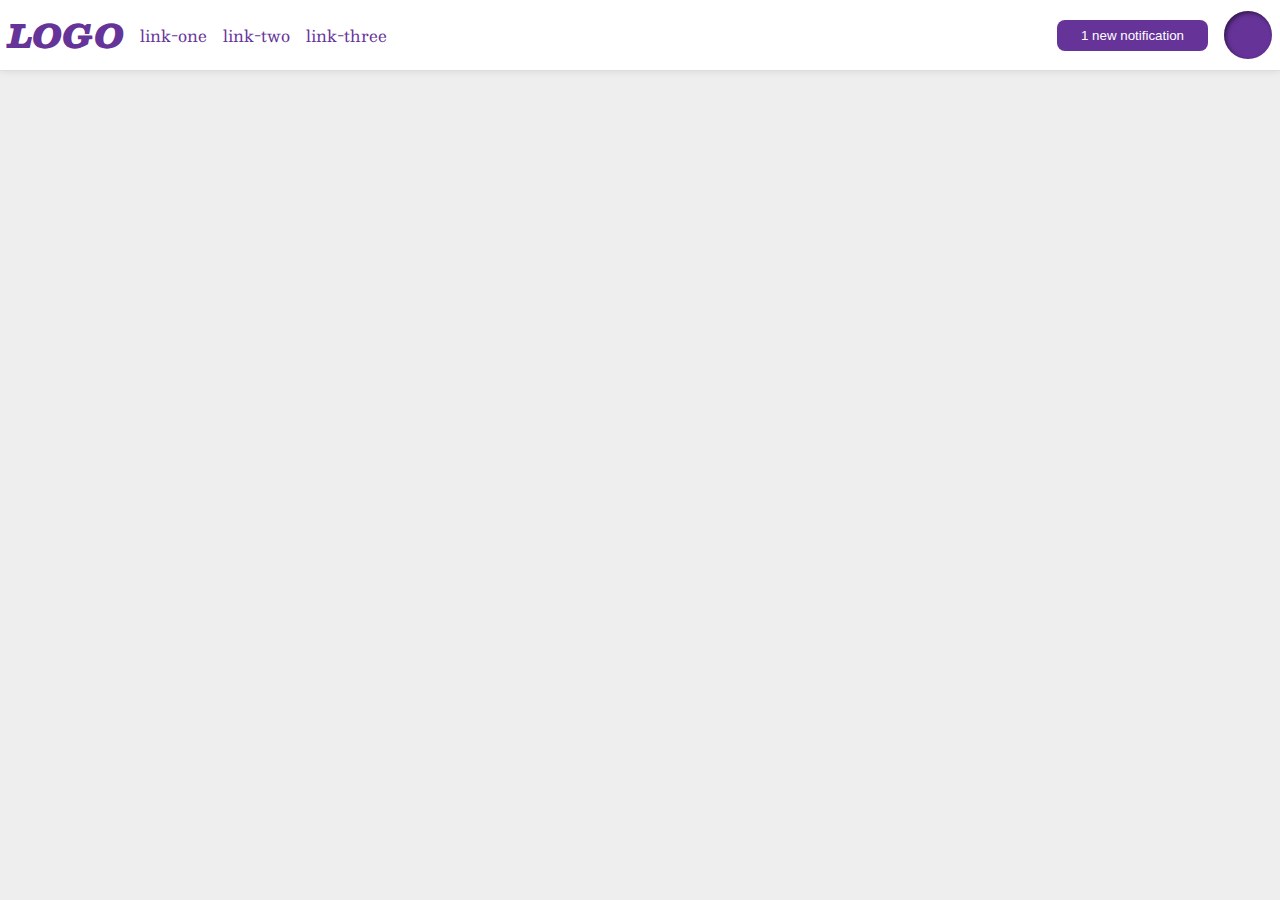
<file: flex/03-flex-header-2/index.html>
<!DOCTYPE html>
<html lang="en">
  <head>
    <meta charset="UTF-8">
    <meta http-equiv="X-UA-Compatible" content="IE=edge">
    <meta name="viewport" content="width=device-width, initial-scale=1.0">
    <title>Flex Header 2</title>
    <link rel="stylesheet" href="style.css">
  </head>
  <body>
    <div class="header">
      <div class="left">
        <div class="logo">
          LOGO
        </div>
        <ul class="links">
          <li><a href="google.com">link-one</a></li>
          <li><a href="google.com">link-two</a></li>
          <li><a href="google.com">link-three</a></li>
        </ul>
      </div>
      <div class="right">
        <button class="notifications">
          1 new notification
        </button>
        <div class="profile-image"></div>
      </div>
    </div>
  </body>
</html>
</file>
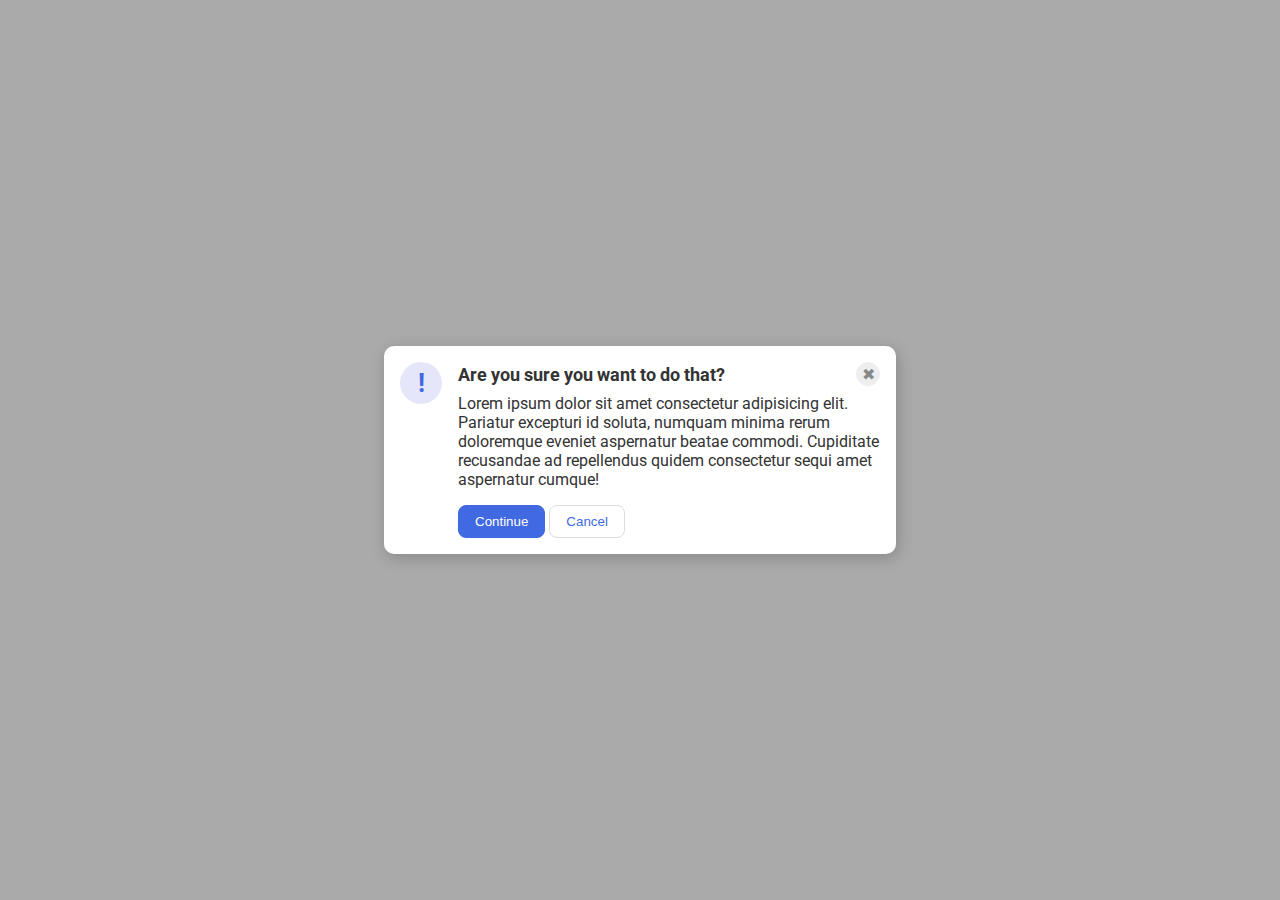
<file: flex/05-flex-modal/index.html>
<!DOCTYPE html>
<html lang="en">
  <head>
    <meta charset="UTF-8">
    <meta http-equiv="X-UA-Compatible" content="IE=edge">
    <meta name="viewport" content="width=device-width, initial-scale=1.0">
    <link rel="stylesheet" href="style.css">
    <title>Modal</title>
  </head>
  <body>
    <div class="modal">
      <div class="icon">!</div>
      <div class="right">

        <div class="info-header">
          <div class="header">Are you sure you want to do that?</div>
          <button class="close-button">✖</button>
        </div>
        <div class="text">Lorem ipsum dolor sit amet consectetur adipisicing elit. Pariatur excepturi id soluta, numquam minima rerum doloremque eveniet aspernatur beatae commodi. Cupiditate recusandae ad repellendus quidem consectetur sequi amet aspernatur cumque!</div>
        <button class="continue">Continue</button>
        <button class="cancel">Cancel</button>
      </div>
    </div>
  </body>
</html>
</file>
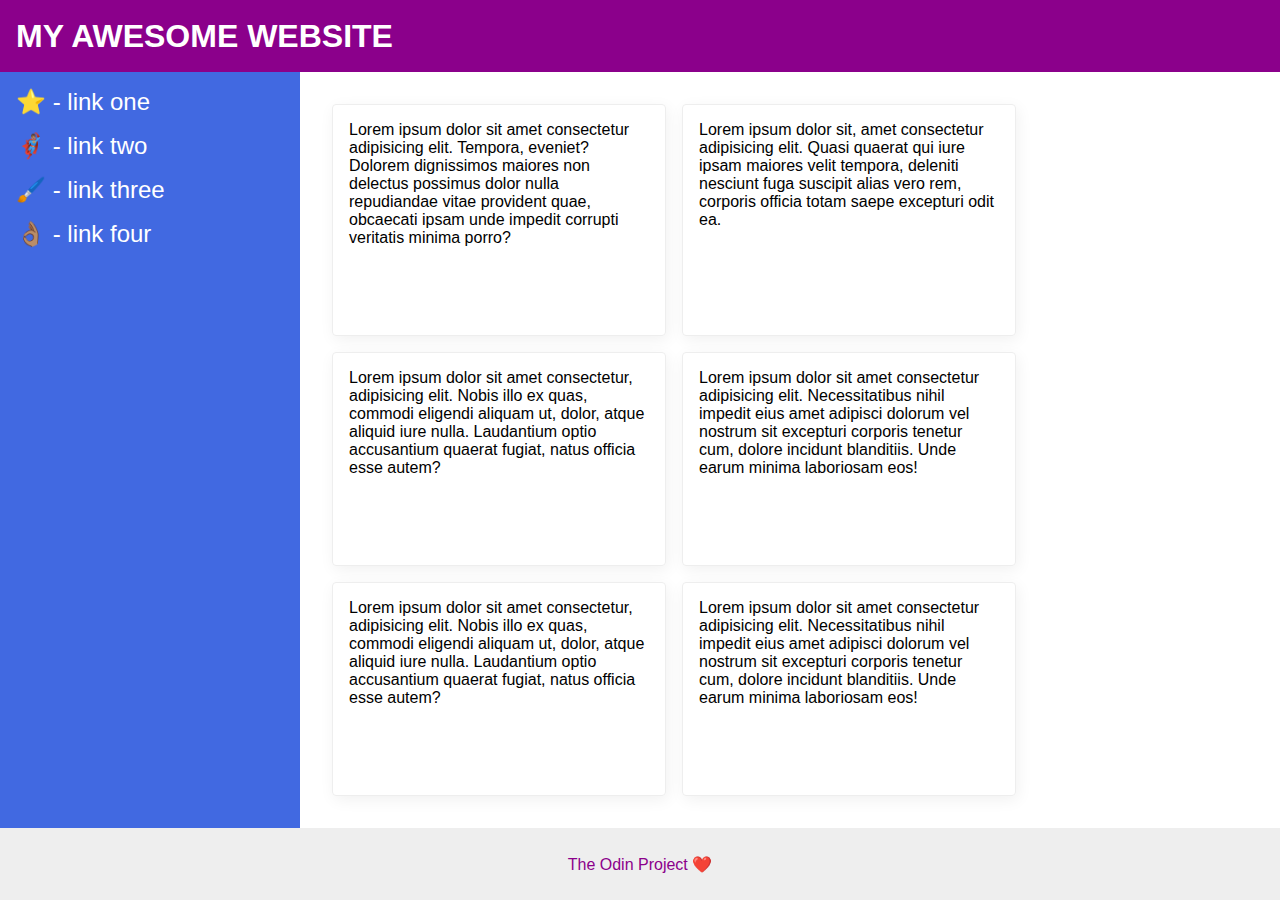
<file: flex/07-flex-layout-2/index.html>
<!DOCTYPE html>
<html lang="en">
  <head>
    <meta charset="UTF-8">
    <meta http-equiv="X-UA-Compatible" content="IE=edge">
    <meta name="viewport" content="width=device-width, initial-scale=1.0">
    <title>The Holy Grail</title>
    <link rel="stylesheet" href="style.css">
  </head>
  <body>
    <div class="header">
      MY AWESOME WEBSITE
    </div>
    
    <div class="container">

      <div class="sidebar">
        <ul>
          <li><a href="#">⭐ - link one</a></li>
          <li><a href="#">🦸🏽‍♂️ - link two</a></li>
          <li><a href="#">🖌️ - link three</a></li>
          <li><a href="#">👌🏽 - link four</a></li>
        </ul>
      </div>
      
      <div class="card-container">
        <div class="card">Lorem ipsum dolor sit amet consectetur adipisicing elit. Tempora, eveniet? Dolorem dignissimos maiores non delectus possimus dolor nulla repudiandae vitae provident quae, obcaecati ipsam unde impedit corrupti veritatis minima porro?</div>
        <div class="card">Lorem ipsum dolor sit, amet consectetur adipisicing elit. Quasi quaerat qui iure ipsam maiores velit tempora, deleniti nesciunt fuga suscipit alias vero rem, corporis officia totam saepe excepturi odit ea.</div>
        <div class="card">Lorem ipsum dolor sit amet consectetur, adipisicing elit. Nobis illo ex quas, commodi eligendi aliquam ut, dolor, atque aliquid iure nulla. Laudantium optio accusantium quaerat fugiat, natus officia esse autem?</div>
        <div class="card">Lorem ipsum dolor sit amet consectetur adipisicing elit. Necessitatibus nihil impedit eius amet adipisci dolorum vel nostrum sit excepturi corporis tenetur cum, dolore incidunt blanditiis. Unde earum minima laboriosam eos!</div>
        <div class="card">Lorem ipsum dolor sit amet consectetur, adipisicing elit. Nobis illo ex quas, commodi eligendi aliquam ut, dolor, atque aliquid iure nulla. Laudantium optio accusantium quaerat fugiat, natus officia esse autem?</div>
        <div class="card">Lorem ipsum dolor sit amet consectetur adipisicing elit. Necessitatibus nihil impedit eius amet adipisci dolorum vel nostrum sit excepturi corporis tenetur cum, dolore incidunt blanditiis. Unde earum minima laboriosam eos!</div>
      </div>
    </div>
    
    <div class="footer">
      The Odin Project ❤️
    </div>
  </body>
</html>
</file>
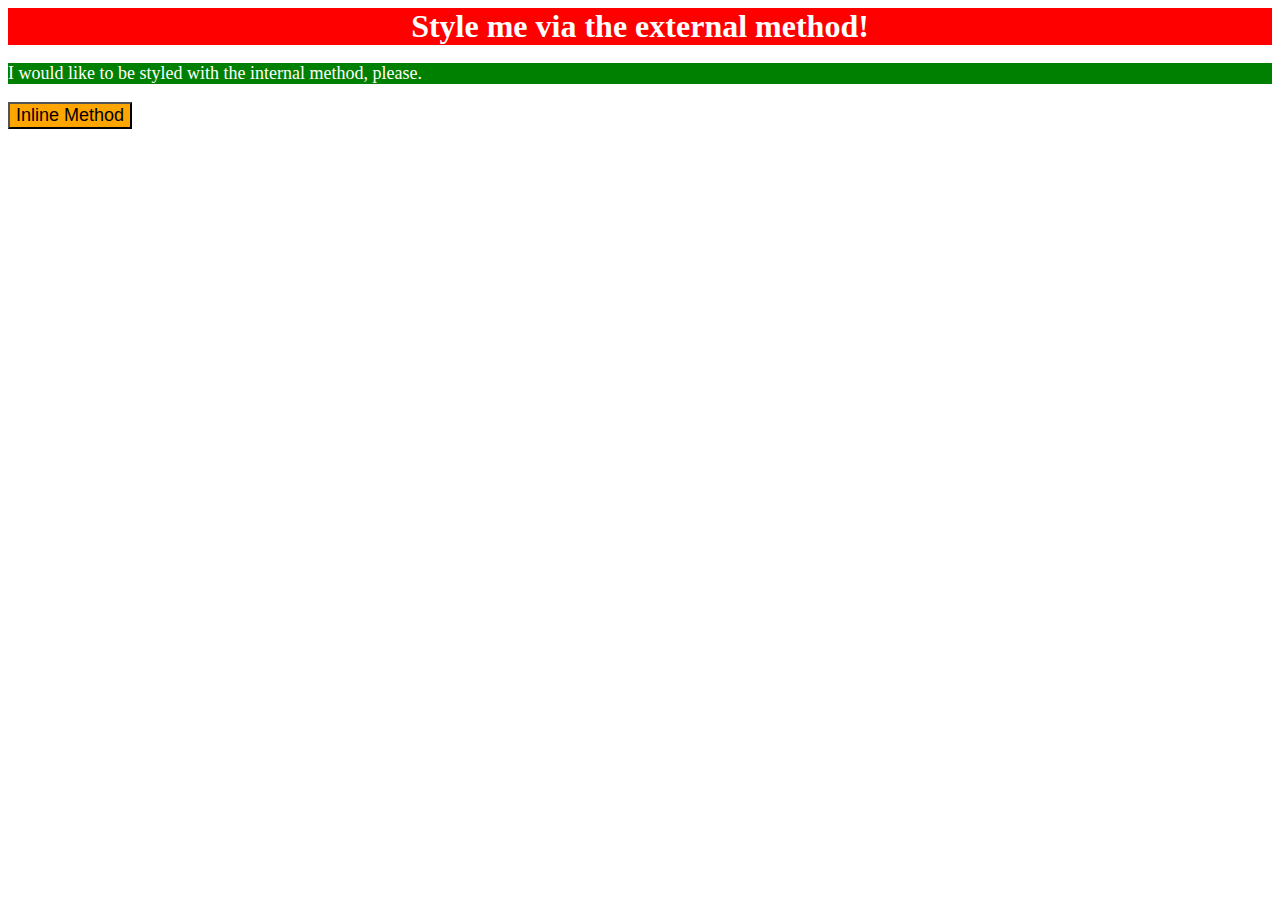
<file: foundations/01-css-methods/index.html>
<!DOCTYPE html>
<html lang="en">
  <head>
    <meta charset="UTF-8">
    <meta http-equiv="X-UA-Compatible" content="IE=edge">
    <meta name="viewport" content="width=device-width, initial-scale=1.0">
    <link rel="stylesheet" href="./style.css">
    <title>Methods for Adding CSS</title>
    <style>
      p {
        background-color: green;
        color: white;
        font-size: 18px;
      }
    </style>
  </head>
  <body>
    <div>Style me via the external method!</div>
    <p>I would like to be styled with the internal method, please.</p>
    <button style="background-color: orange; font-size: 18px;">Inline Method</button>
  </body>
</html>
</file>
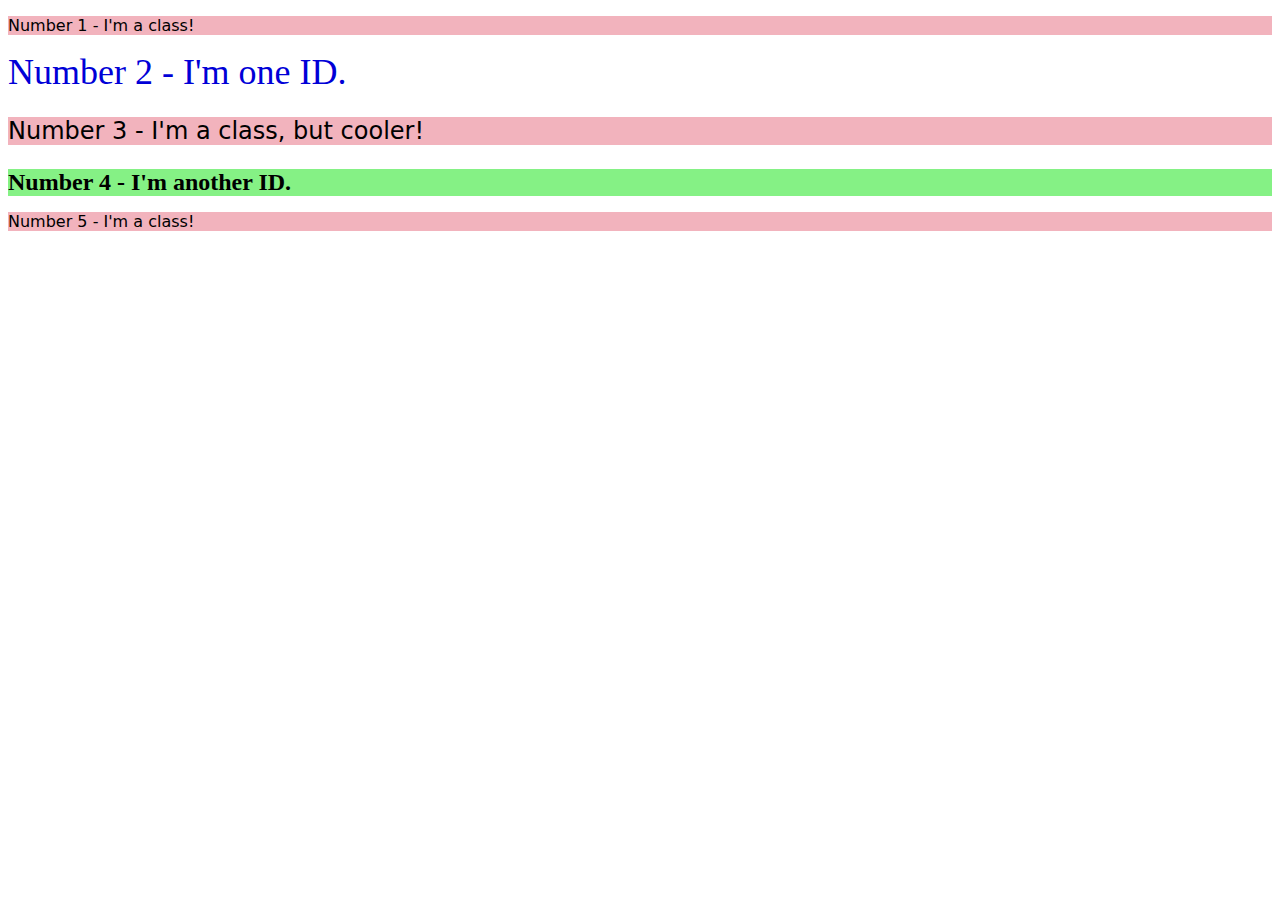
<file: foundations/02-class-id-selectors/index.html>
<!DOCTYPE html>
<html lang="en">
  <head>
    <meta charset="UTF-8">
    <meta http-equiv="X-UA-Compatible" content="IE=edge">
    <meta name="viewport" content="width=device-width, initial-scale=1.0">
    <title>Class and ID Selectors</title>
    <link rel="stylesheet" href="style.css">
  </head>
  <body>
    <p class="odd">Number 1 - I'm a class!</p>
    <div id="second">Number 2 - I'm one ID.</div>
    <p class="odd" id="third">Number 3 - I'm a class, but cooler!</p>
    <div id="fourth">Number 4 - I'm another ID.</div>
    <p class="odd">Number 5 - I'm a class!</p>
  </body>
</html>
</file>
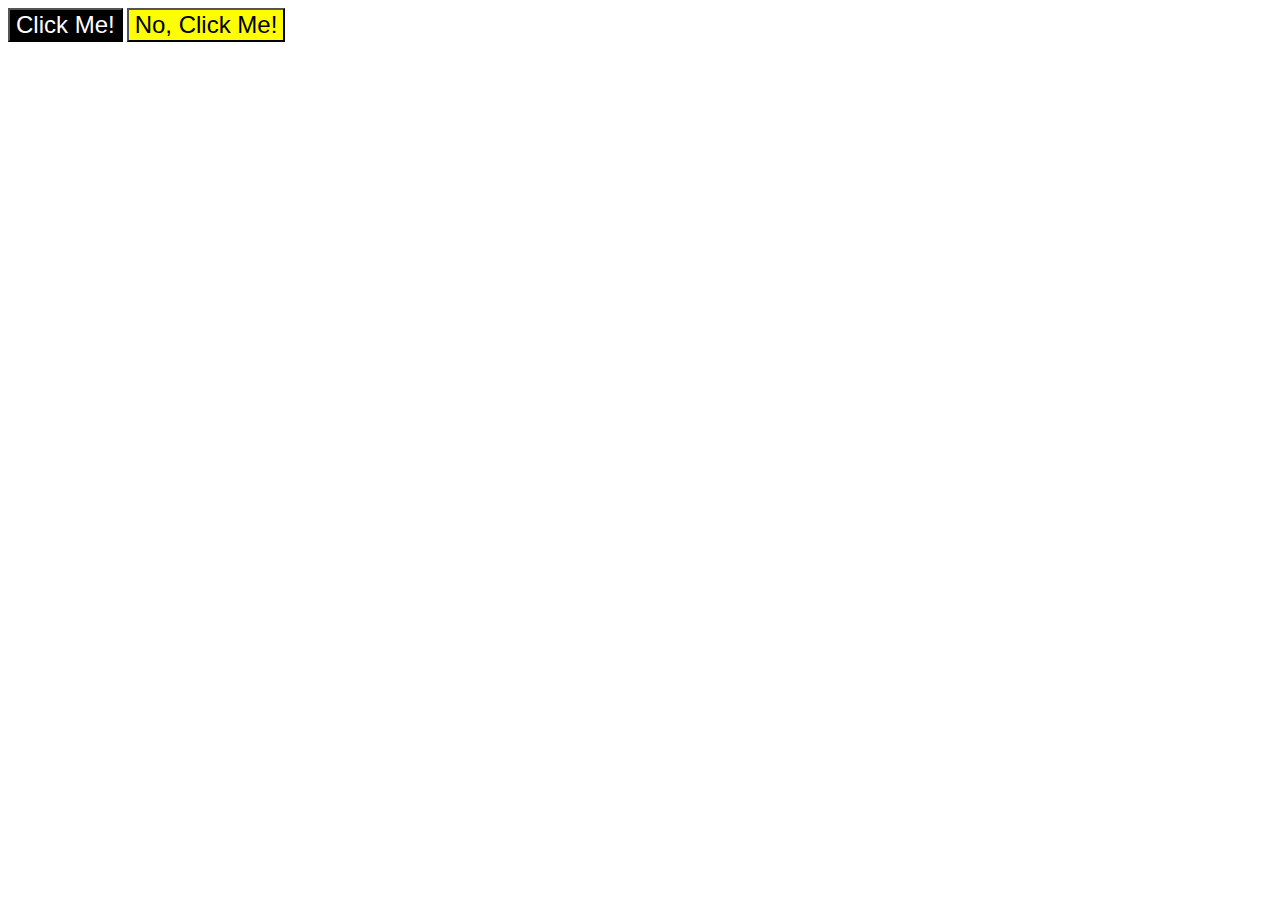
<file: foundations/03-grouping-selectors/index.html>
<!DOCTYPE html>
<html lang="en">
  <head>
    <meta charset="UTF-8">
    <meta http-equiv="X-UA-Compatible" content="IE=edge">
    <meta name="viewport" content="width=device-width, initial-scale=1.0">
    <title>Grouping Selectors</title>
    <link rel="stylesheet" href="style.css">
  </head>
  <body>
    <button class="first">Click Me!</button>
    <button class="second">No, Click Me!</button>
  </body>
</html>
</file>
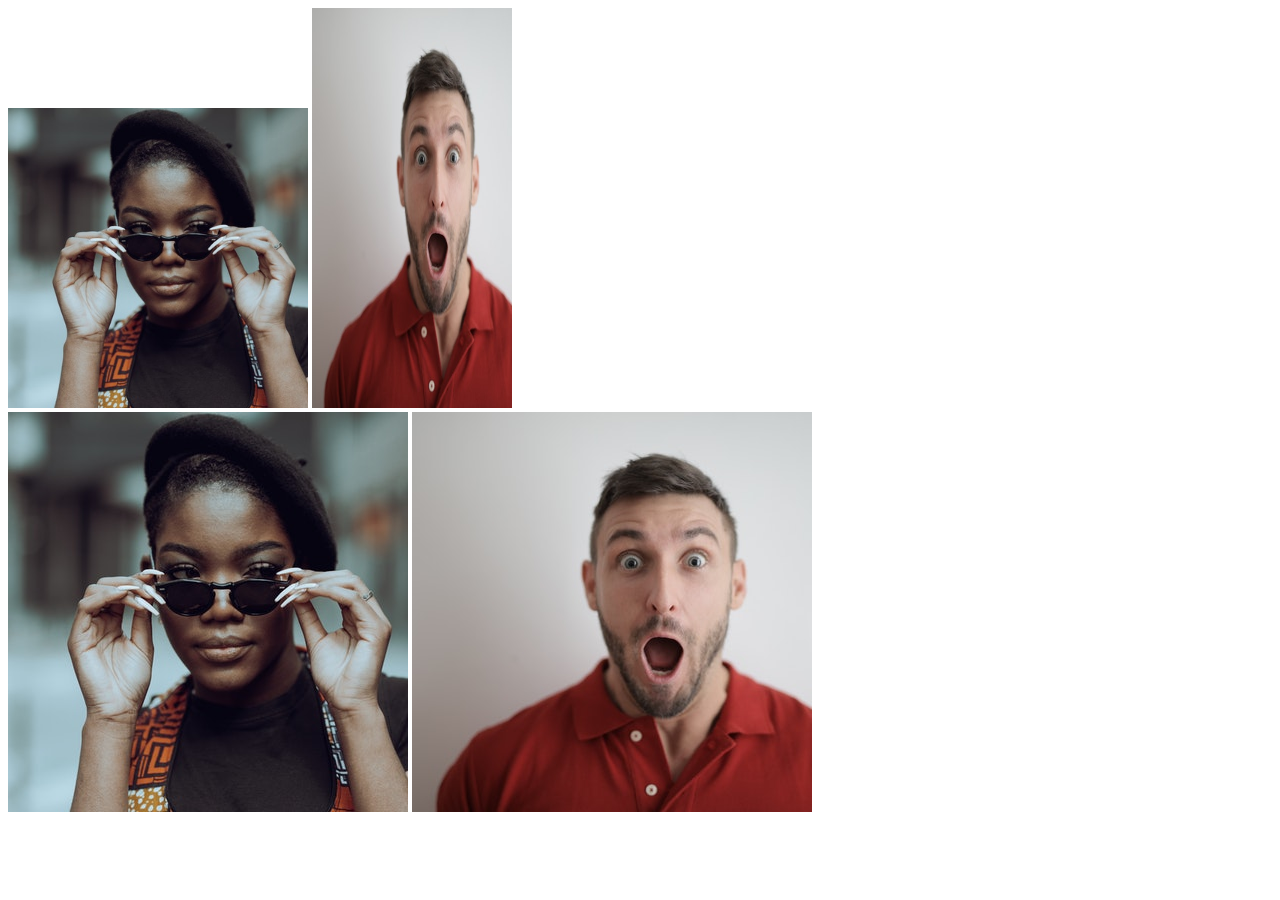
<file: foundations/04-chaining-selectors/index.html>
<!DOCTYPE html>
<html lang="en">
  <head>
    <meta charset="UTF-8">
    <meta http-equiv="X-UA-Compatible" content="IE=edge">
    <meta name="viewport" content="width=device-width, initial-scale=1.0">
    <title>Chaining Selectors</title>
    <link rel="stylesheet" href="style.css">
  </head>
  <body>
    <!-- Check image source path. Review Foundations lesson - Links and Images -->
    <!-- Use the classes BELOW this line -->
    <div>
      <img class="avatar proportioned" src="./images/pexels-katho-mutodo-8434791.jpg" alt="Woman with glasses">
      <img class="avatar distorted" src="./images/pexels-andrea-piacquadio-3777931.jpg" alt="Man with surprised expression">
    </div>
    <!-- Use the classes ABOVE this line -->
    <div>
      <img class="original proportioned" src="./images/pexels-katho-mutodo-8434791.jpg" alt="Woman with glasses">
      <img class="original distorted" src="./images/pexels-andrea-piacquadio-3777931.jpg" alt="Man with surprised expression">
    </div>
  </body>
</html>
</file>
<file: flex/03-flex-header-2/style.css>
/* this is some magical font-importing.  
you'll learn about it later. */
@import url('https://fonts.googleapis.com/css2?family=Besley:ital,wght@0,400;1,900&display=swap');

body {
  margin: 0;
  background: #eee;
  font-family: Besley, serif;
}

.header {
  background: white;
  border-bottom: 1px solid #ddd;
  box-shadow: 0 0 8px rgba(0,0,0,.1);
  display: flex;
  justify-content: space-between;
  padding: 8px;
}

.left, .right, .links {
  display: flex;
  align-items: center;
  gap: 16px;
}

.links {
  margin: 0;
  padding: 0;
}


.profile-image {
  background: rebeccapurple;
  box-shadow: inset 2px 2px 4px rgba(0,0,0,.5);
  border-radius: 50%;
  width: 48px;
  height: 48px;
}

.logo {
  color: rebeccapurple;
  font-size: 32px;
  font-weight: 900;
  font-style: italic;
}

button {
  border: none;
  border-radius: 8px;
  background: rebeccapurple;
  color: white;
  padding: 8px 24px;
}

a {
  /* this removes the line under our links */
  text-decoration: none;
  color: rebeccapurple;
}

ul {
  list-style-type: none;
}
</file>
<file: flex/05-flex-modal/style.css>
@import url('https://fonts.googleapis.com/css2?family=Roboto:wght@400;700&display=swap');

html, body {
  height: 100%;
}

body {
  font-family: Roboto, sans-serif;
  margin: 0;
  background: #aaa;
  color: #333;
  /* I'll give you this one for free lol */
  display: flex;
  align-items: center;
  justify-content: center;
}

.modal {
  background: white;
  width: 480px;
  border-radius: 10px;
  box-shadow: 2px 4px 16px rgba(0,0,0,.2);
}

.icon {
  color: royalblue;
  font-size: 26px;
  font-weight: 700;
  background: lavender;
  width: 42px;
  height: 42px;
  border-radius: 50%;
  display: flex;
  align-items: center;
  justify-content: center;
}

.close-button {
  background: #eee;
  border-radius: 50%;
  color: #888;
  font-weight: 400;
  font-size: 16px;
  height: 24px;
  width: 24px;
  display: flex;
  align-items: center;
  justify-content: center;
  border: 1px solid #eee;
  padding: 0;
}

button {
  cursor: pointer;
  padding: 8px 16px;
  border-radius: 8px;
}

button.continue {
  background: royalblue;
  border: 1px solid royalblue;
  color: white;
}

button.cancel {
  background: white;
  border: 1px solid #ddd;
  color: royalblue;
}

.modal {
  padding: 16px;
  display: flex;
  gap: 16px;
}

.icon {
  flex: 0 0 auto;
}

.info-header {
  display: flex;
  align-items: center;
  justify-content: space-between;
  font-size: 18px;
  font-weight: bold;
  margin-bottom: 8px;
}

.text {
  margin-bottom: 16px;
}
</file>
<file: flex/07-flex-layout-2/style.css>
body {
  font-family: -apple-system, BlinkMacSystemFont, 'Segoe UI', Roboto, Oxygen, Ubuntu, Cantarell, 'Open Sans', 'Helvetica Neue', sans-serif;
  margin: 0;
  min-height: 100vh;

  display: flex;
  flex-direction: column;
}

.header {
  height: 72px;
  background: darkmagenta;
  color: white;

  font-size: 32px;
  font-weight: 900;
  padding-left: 16px;
  display: flex;
  align-items: center;
}

.container {
  flex: 1;
  display: flex;

}

.sidebar {
  width: 300px;
  background: royalblue;
  box-sizing: border-box;

  flex-shrink: 0;
  padding: 16px;
}

ul {
  list-style: none;
  margin: 0;
  padding: 0;

  display: flex;
  flex-direction: column;
  gap: 16px;
}

a {
  color: white;
  text-decoration: none;
  font-size: 24px;
}

.card-container {
  display: flex;
  flex-grow: 1;
  flex-wrap: wrap;
  padding: 32px;
  gap: 16px;
}

.card {
  border: 1px solid #eee;
  box-shadow: 2px 4px 16px rgba(0,0,0,.06);
  border-radius: 4px;

  width: 300px;
  padding: 16px
}

.footer {
  height: 72px;
  background: #eee;
  color: darkmagenta;

  display: flex;
  align-items: center;
  justify-content: center;
}
</file>
<file: foundations/01-css-methods/style.css>
div {
  background-color: red;
  color: white;
  font-size: 32px;
  text-align: center;
  font-weight: bold;
}
</file>
<file: foundations/02-class-id-selectors/style.css>
.odd {
  background-color: #f2b3bd;
  font-family: Verdana, "DejaVu Sans", sans-serif;
}

#second {
  color: #0000d7;
  font-size: 36px;
}

#third, #fourth {
  font-size: 24px;  
}

#fourth {
  background-color: #85f185;
  font-weight: bold;
}
</file>
<file: foundations/03-grouping-selectors/style.css>
.first, .second {
  font-size: 24px;
  font-family: Helvetica, "Times New Roman", sans-serif;
}

.first {
  background-color: #000000;
  color: #ffffff;
}

.second {
  background-color: #ffff00;
}
</file>
<file: foundations/04-chaining-selectors/style.css>
/* Add CSS Styling */

.avatar.proportioned {
  width: 300px;
  height: auto;
}

.avatar.distorted {
  width: 200px;
  height: 400px;
}
</file>
